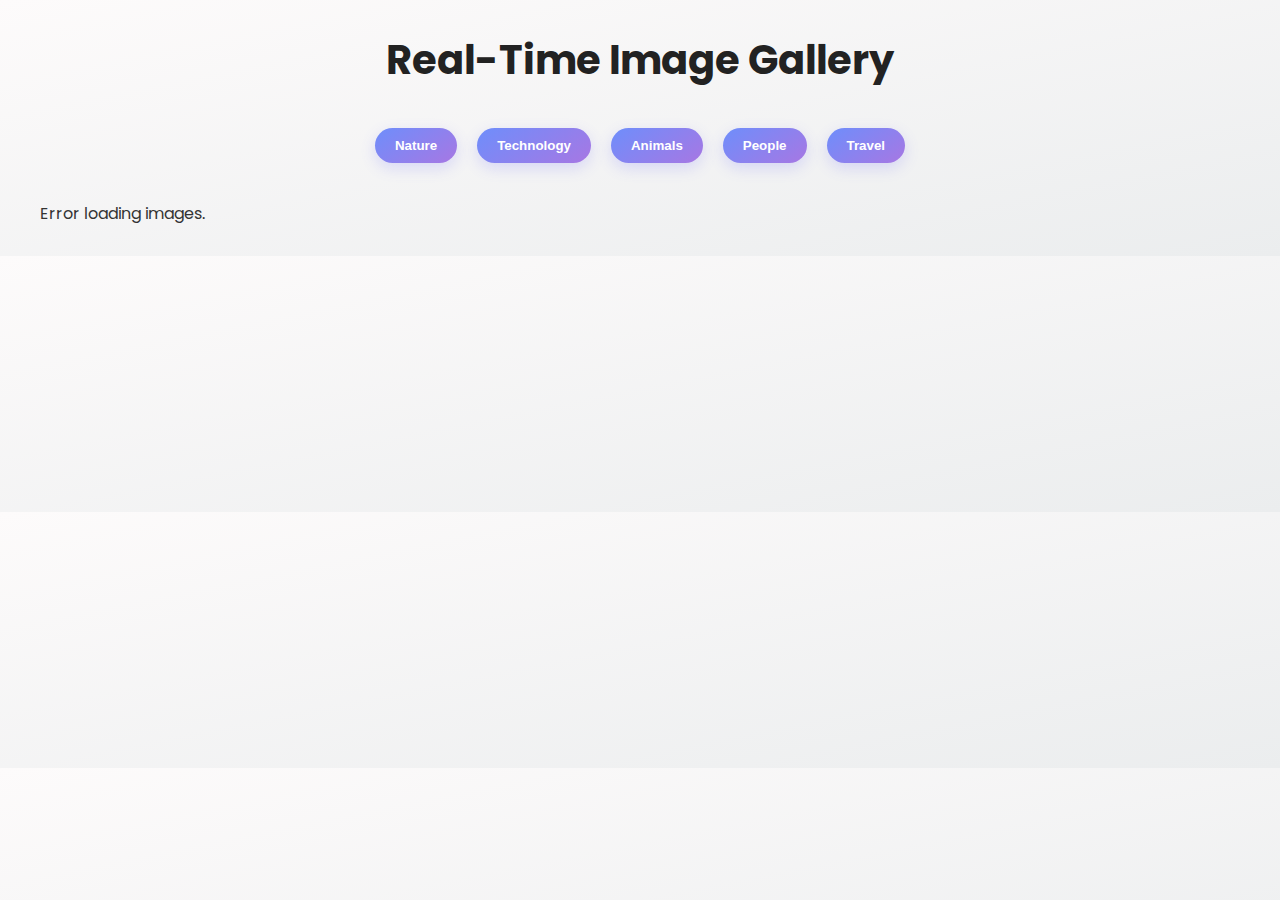
<file: index.html>
<!DOCTYPE html>
<html lang="en">
<head>
  <meta charset="UTF-8" />
  <meta name="viewport" content="width=device-width, initial-scale=1.0"/>
  <title>Real-Time Image Gallery</title>
  <link rel="stylesheet" href="style.css" />
  <link href="https://fonts.googleapis.com/css2?family=Poppins:wght@400;600&display=swap" rel="stylesheet">

</head>
<body>

  <h1>Real-Time Image Gallery</h1>

  <!-- Category Buttons -->
  <div class="filters">
    <button onclick="loadImages('nature')">Nature</button>
    <button onclick="loadImages('technology')">Technology</button>
    <button onclick="loadImages('animals')">Animals</button>
    <button onclick="loadImages('people')">People</button>
    <button onclick="loadImages('travel')">Travel</button>
  </div>

  <!-- Gallery Container -->
  <div class="gallery" id="gallery"></div>

  <!-- Lightbox -->
  <div id="lightbox" class="lightbox">
  <span class="close" onclick="closeLightbox()">&times;</span>
  <img id="lightbox-img" class="lightbox-img" />
  <div id="lightbox-credit" class="lightbox-credit"></div>
  <button class="prev" onclick="changeImage(-1)">&#10094;</button>
  <button class="next" onclick="changeImage(1)">&#10095;</button>
</div>


  <script src="script.js"></script>
</body>
</html>
</file>
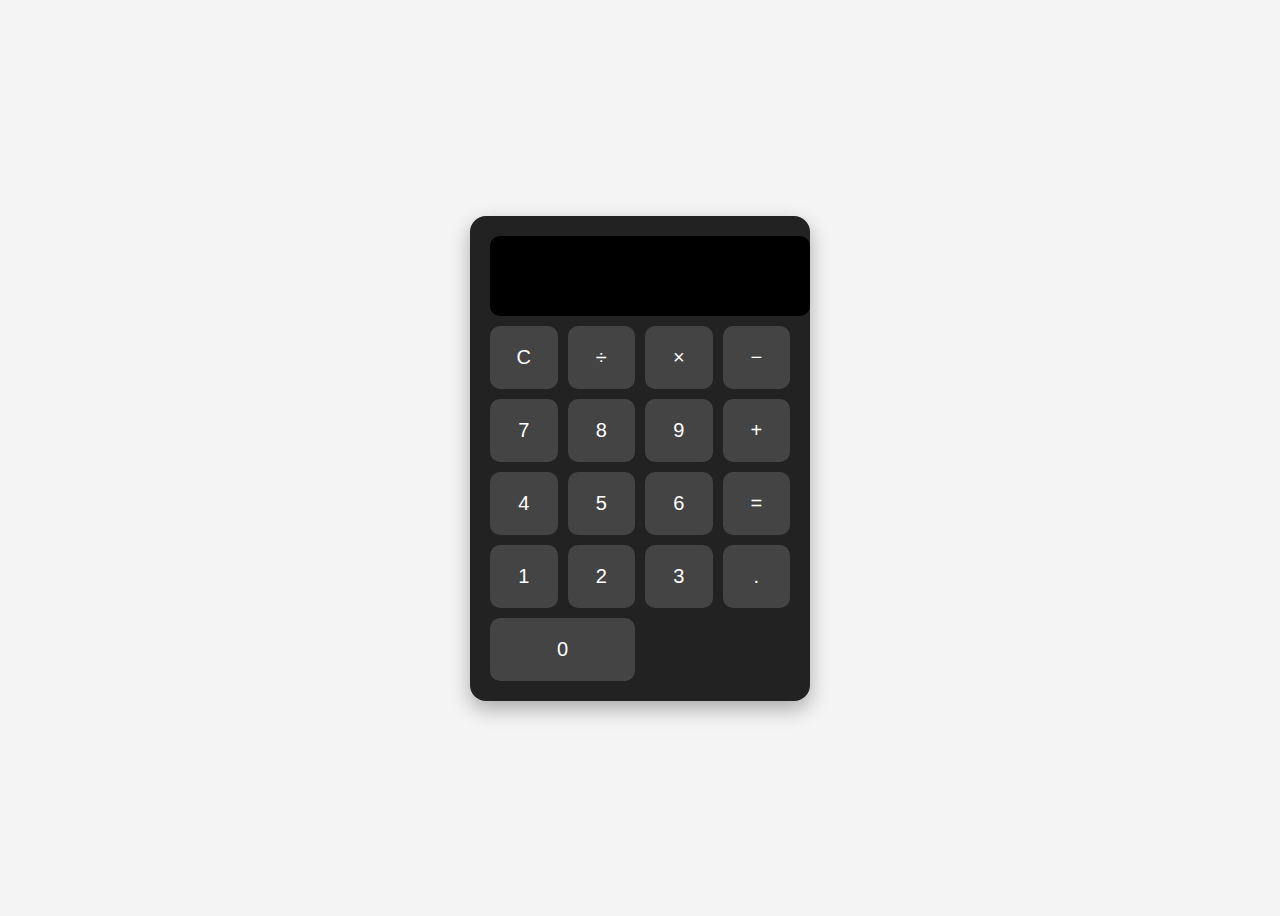
<file: Calculator/index.html>
<!DOCTYPE html>
<html lang="en">
<head>
  <meta charset="UTF-8" />
  <meta name="viewport" content="width=device-width, initial-scale=1.0"/>
  <title>Basic Calculator</title>
  <link rel="stylesheet" href="style.css" />
</head>
<body>
  <div class="calculator">
    <input type="text" id="display" disabled />
    <div class="buttons">
      <button onclick="clearDisplay()">C</button>
      <button onclick="appendValue('/')">÷</button>
      <button onclick="appendValue('*')">×</button>
      <button onclick="appendValue('-')">−</button>

      <button onclick="appendValue('7')">7</button>
      <button onclick="appendValue('8')">8</button>
      <button onclick="appendValue('9')">9</button>
      <button onclick="appendValue('+')">+</button>

      <button onclick="appendValue('4')">4</button>
      <button onclick="appendValue('5')">5</button>
      <button onclick="appendValue('6')">6</button>
      <button onclick="calculate()">=</button>

      <button onclick="appendValue('1')">1</button>
      <button onclick="appendValue('2')">2</button>
      <button onclick="appendValue('3')">3</button>
      <button onclick="appendValue('.')">.</button>

      <button onclick="appendValue('0')" class="zero">0</button>
    </div>
  </div>

  <script src="script.js"></script>
</body>
</html>
</file>
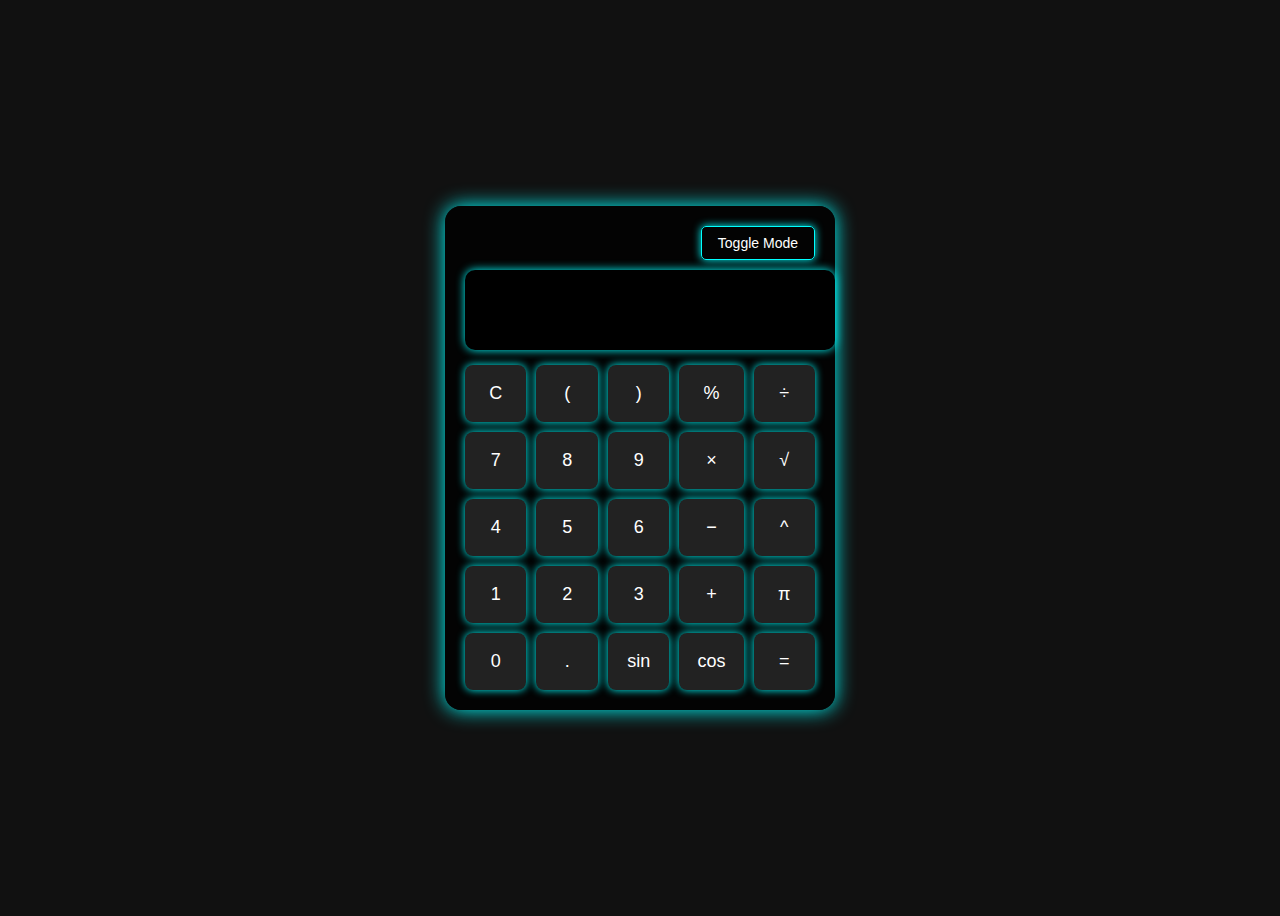
<file: Calculator/index1.html>
<!DOCTYPE html>
<html lang="en">
<head>
  <meta charset="UTF-8" />
  <meta name="viewport" content="width=device-width, initial-scale=1.0" />
  <title>Neon Scientific Calculator</title>
  <style>
    :root {
      --bg-color: #111;
      --text-color: #0ff;
      --btn-bg: #222;
      --btn-hover: #0ff;
      --btn-text: #fff;
    }

    .light-mode {
      --bg-color: #f9f9f9;
      --text-color: #0077ff;
      --btn-bg: #e0e0e0;
      --btn-hover: #0077ff;
      --btn-text: #000;
    }

    body {
      background-color: var(--bg-color);
      color: var(--text-color);
      display: flex;
      justify-content: center;
      align-items: center;
      height: 100vh;
      font-family: 'Segoe UI', sans-serif;
      transition: all 0.3s ease;
    }

    .calculator {
      background-color: #000000cc;
      padding: 20px;
      border-radius: 16px;
      box-shadow: 0 0 20px var(--text-color);
      width: 350px;
    }

    #display {
      width: 100%;
      height: 60px;
      background: #000;
      color: var(--text-color);
      font-size: 24px;
      text-align: right;
      padding: 10px;
      border: none;
      border-radius: 10px;
      margin-bottom: 15px;
      box-shadow: 0 0 10px var(--text-color);
    }

    .buttons {
      display: grid;
      grid-template-columns: repeat(5, 1fr);
      gap: 10px;
    }

    button {
      font-size: 18px;
      padding: 18px;
      border: none;
      border-radius: 8px;
      background-color: var(--btn-bg);
      color: var(--btn-text);
      cursor: pointer;
      box-shadow: 0 0 8px var(--text-color);
      transition: all 0.2s;
    }

    button:hover {
      background-color: var(--btn-hover);
      color: #000;
    }

    .toggle-mode {
      margin-bottom: 10px;
      text-align: right;
    }

    .toggle-mode button {
      padding: 8px 16px;
      font-size: 14px;
      background: none;
      border: 1px solid var(--text-color);
      border-radius: 5px;
    }
  </style>
</head>
<body>
  <div class="calculator">
    <div class="toggle-mode">
      <button onclick="toggleMode()">Toggle Mode</button>
    </div>
    <input type="text" id="display" disabled />
    <div class="buttons">
      <button onclick="clearDisplay()">C</button>
      <button onclick="appendValue('(')">(</button>
      <button onclick="appendValue(')')">)</button>
      <button onclick="appendValue('%')">%</button>
      <button onclick="appendValue('/')">÷</button>

      <button onclick="appendValue('7')">7</button>
      <button onclick="appendValue('8')">8</button>
      <button onclick="appendValue('9')">9</button>
      <button onclick="appendValue('*')">×</button>
      <button onclick="appendValue('Math.sqrt(')">√</button>

      <button onclick="appendValue('4')">4</button>
      <button onclick="appendValue('5')">5</button>
      <button onclick="appendValue('6')">6</button>
      <button onclick="appendValue('-')">−</button>
      <button onclick="appendValue('**')">^</button>

      <button onclick="appendValue('1')">1</button>
      <button onclick="appendValue('2')">2</button>
      <button onclick="appendValue('3')">3</button>
      <button onclick="appendValue('+')">+</button>
      <button onclick="appendValue('Math.PI')">π</button>

      <button onclick="appendValue('0')">0</button>
      <button onclick="appendValue('.')">.</button>
      <button onclick="appendValue('Math.sin(')">sin</button>
      <button onclick="appendValue('Math.cos(')">cos</button>
      <button onclick="calculate()">=</button>
    </div>
  </div>

  <script>
    const display = document.getElementById('display');

    function appendValue(val) {
      display.value += val;
    }

    function clearDisplay() {
      display.value = '';
    }

    function calculate() {
      try {
        display.value = eval(display.value);
      } catch {
        display.value = 'Error';
      }
    }

    function toggleMode() {
      document.body.classList.toggle('light-mode');
    }

    document.addEventListener('keydown', function (e) {
      const key = e.key;
      if (/[0-9+\-*/().]/.test(key)) appendValue(key);
      else if (key === 'Enter') calculate();
      else if (key === 'Backspace') display.value = display.value.slice(0, -1);
      else if (key.toLowerCase() === 'c') clearDisplay();
    });
  </script>
</body>
</html>
</file>
<file: Calculator/style.css>
body {
  background-color: #f4f4f4;
  display: flex;
  justify-content: center;
  align-items: center;
  height: 100vh;
  font-family: 'Segoe UI', sans-serif;
}

.calculator {
  background-color: #222;
  padding: 20px;
  border-radius: 16px;
  box-shadow: 0 8px 20px rgba(0, 0, 0, 0.3);
  width: 300px;
}

#display {
  width: 100%;
  height: 60px;
  background: #000;
  color: #0f0;
  font-size: 24px;
  text-align: right;
  padding: 10px;
  border: none;
  margin-bottom: 10px;
  border-radius: 10px;
}

.buttons {
  display: grid;
  grid-template-columns: repeat(4, 1fr);
  gap: 10px;
}

button {
  font-size: 20px;
  padding: 20px;
  border: none;
  border-radius: 10px;
  background-color: #444;
  color: white;
  cursor: pointer;
  transition: background 0.2s;
}

button:hover {
  background-color: #666;
}

.zero {
  grid-column: span 2;
}
</file>
<file: style.css>
/* General Reset */
* {
  box-sizing: border-box;
  margin: 0;
  padding: 0;
}

body {
  font-family: 'Poppins', sans-serif;
  background: linear-gradient(to bottom right, #fdfbfb, #ebedee);
  padding: 30px;
  color: #333;
  overflow-x: hidden;
}

/* Header */
h1 {
  text-align: center;
  margin-bottom: 30px;
  font-size: 2.5em;
  color: #222;
}

/* Filter Buttons */
.filters {
  text-align: center;
  margin-bottom: 30px;
}

.filters button {
  padding: 10px 20px;
  margin: 8px;
  border: none;
  border-radius: 30px;
  background: linear-gradient(145deg, #6e8efb, #a777e3);
  color: white;
  font-weight: 600;
  cursor: pointer;
  transition: all 0.3s ease;
  box-shadow: 0 5px 15px rgba(100, 100, 255, 0.2);
}

.filters button:hover {
  transform: translateY(-2px);
  background: linear-gradient(145deg, #a777e3, #6e8efb);
}

/* Gallery Layout */
.gallery {
  display: grid;
  grid-template-columns: repeat(auto-fill, minmax(280px, 1fr));
  gap: 25px;
  padding: 0 10px;
}

/* Image Card Style */
.image {
  position: relative;
  width: 100%;
  padding-top: 66.66%;
  overflow: hidden;
  border-radius: 15px;
  box-shadow: 0 10px 25px rgba(0, 0, 0, 0.1);
  background-color: #fff;
  transition: transform 0.3s ease;
}

.image:hover {
  transform: scale(1.03);
}

.image img {
  position: absolute;
  top: 0;
  left: 0;
  width: 100%;
  height: 100%;
  object-fit: cover;
  border-radius: 15px;
  transition: 0.4s ease;
}

/* Lightbox Container */
.lightbox {
  position: fixed;
  top: 0;
  left: 0;
  z-index: 9999;
  width: 100vw;
  height: 100vh;
  background: rgba(0, 0, 0, 0.9);

  display: flex;
  align-items: center;
  justify-content: center;

  visibility: hidden;
  opacity: 0;
  transition: opacity 0.3s ease, visibility 0.3s ease;
}

/* Show when active */
.lightbox.active {
  visibility: visible;
  opacity: 1;
}

/* Lightbox Image */
.lightbox-img {
  max-width: 90%;
  max-height: 90%;
  object-fit: contain;
  border-radius: 10px;
  box-shadow: 0 0 25px rgba(255, 255, 255, 0.2);
  transition: 0.3s ease-in-out;
}

/* Lightbox Buttons */
.close, .prev, .next {
  position: absolute;
  color: white;
  font-size: 30px;
  font-weight: bold;
  cursor: pointer;
  background: rgba(0, 0, 0, 0.4);
  padding: 10px 15px;
  border-radius: 50%;
  transition: 0.3s ease;
  user-select: none;
}
.lightbox-credit {
  position: absolute;
  bottom: 20px;
  text-align: center;
  width: 100%;
  color: #ccc;
  font-size: 14px;
  padding: 0 20px;
}

.close {
  top: 30px;
  right: 40px;
}

.prev {
  top: 50%;
  left: 30px;
  transform: translateY(-50%);
}

.next {
  top: 50%;
  right: 30px;
  transform: translateY(-50%);
}

.close:hover,
.prev:hover,
.next:hover {
  background: rgba(255, 255, 255, 0.2);
}

/* Responsive Tweaks */
@media (max-width: 600px) {
  h1 {
    font-size: 1.8em;
  }

  .filters button {
    font-size: 14px;
    padding: 8px 15px;
  }

  .lightbox-img {
    max-width: 95%;
    max-height: 70%;
  }
}
</file>
